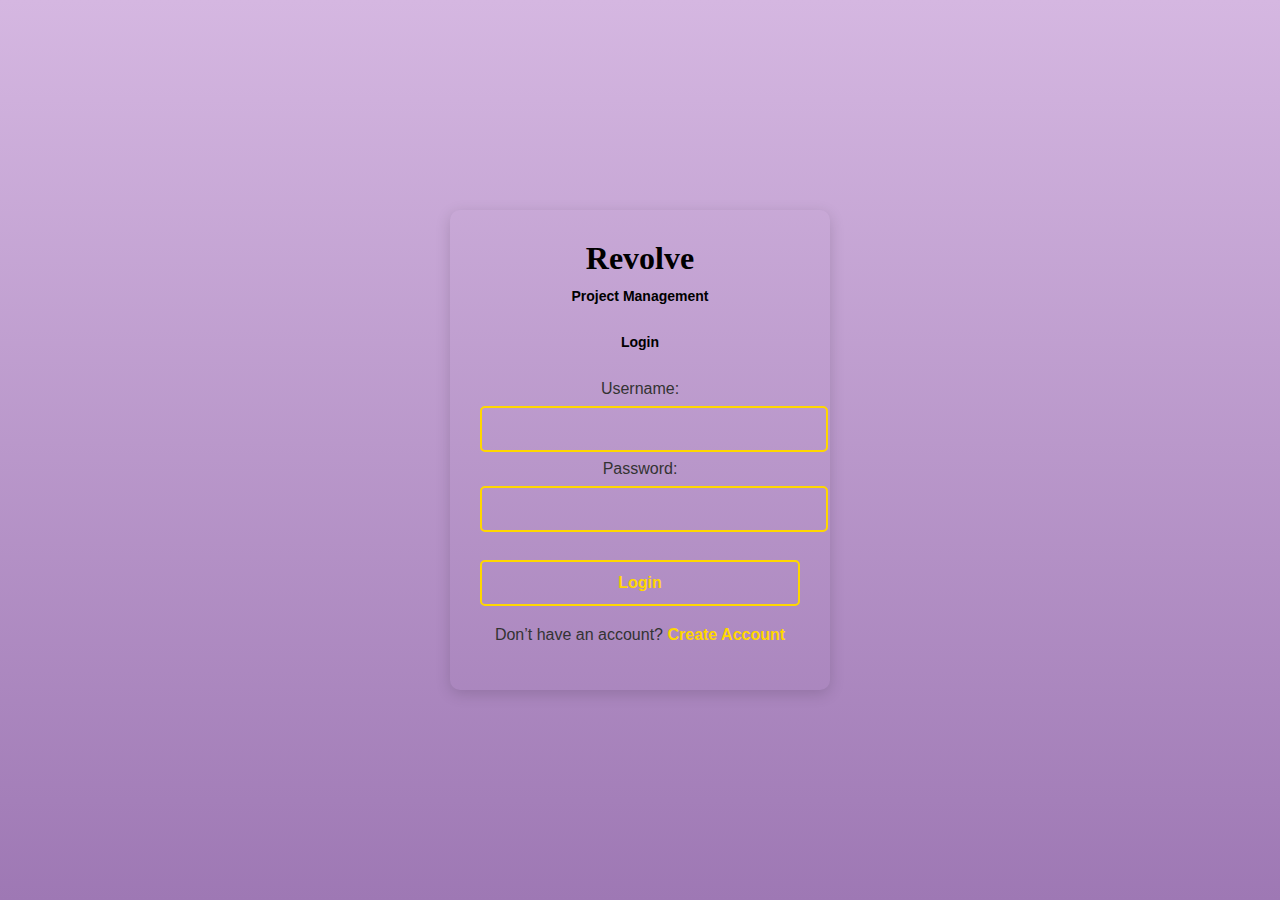
<file: Index.html>
<!DOCTYPE html>

<html>
    <head>
        <meta charset="utf-8">
        <meta http-equiv="X-UA-Compatible" content="IE=edge">
        <title></title>
        <meta name="description" content="">
        <meta name="viewport" content="width=device-width, initial-scale=1">
        <link rel="stylesheet" href="main.css">
    </head>
    <body>
        <div class = "login-container">
            <h1>Revolve</h1>
            <h2>Project Management</h2>
            <h2 id = "login"> Login </h2>
            <form id = "loginform" action = "dashboard.html" method = "post">

                <label for = "username"> Username:</label>
                <input type ="text" id = "username" name ="username" required>
                <br>
                <label for = "password"> Password: </label>
                <input type = "password" id = "password" name = "password" required>

                <button type = "submit"> Login </button>
                <p id = "error-message"></p>
            </form>

            <p class="create-account">
                Don’t have an account? <a href="create-account.html">Create Account</a>
            </p>
        </div>

        
        <script src="Integrated.js"></script>
    </body>
</html>
</file>
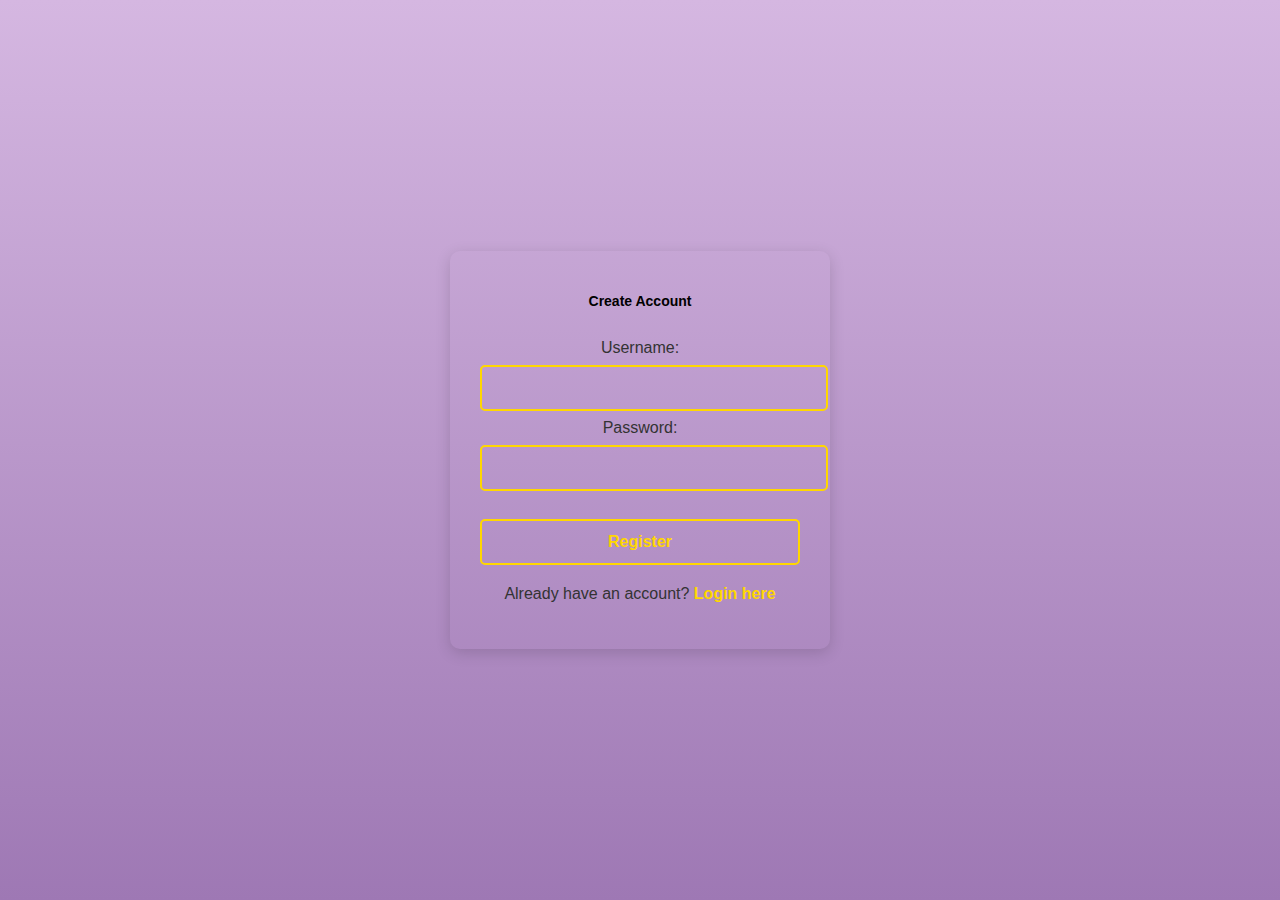
<file: create-account.html>
<!DOCTYPE html>
<html>
<head>
    <meta charset="UTF-8">
    <meta name="viewport" content="width=device-width, initial-scale=1.0">
    <title>Create Account</title>
    <link rel="stylesheet" href="main.css">
</head>
<body>
    <div class="login-container">
        <h2>Create Account</h2>
        <form id="registerForm" action="dashboard.html" method="post">
            
            <label for="new-username">Username:</label>
            <input type="text" id="new-username" name="username" required>

            <label for="new-password">Password:</label>
            <input type="password" id="new-password" name="password" required>

            <button type="submit">Register</button>
        </form>
        <p class="create-account">
            Already have an account? <a href="login.html">Login here</a>
        </p>
    </div>
</body>
</html>
</file>
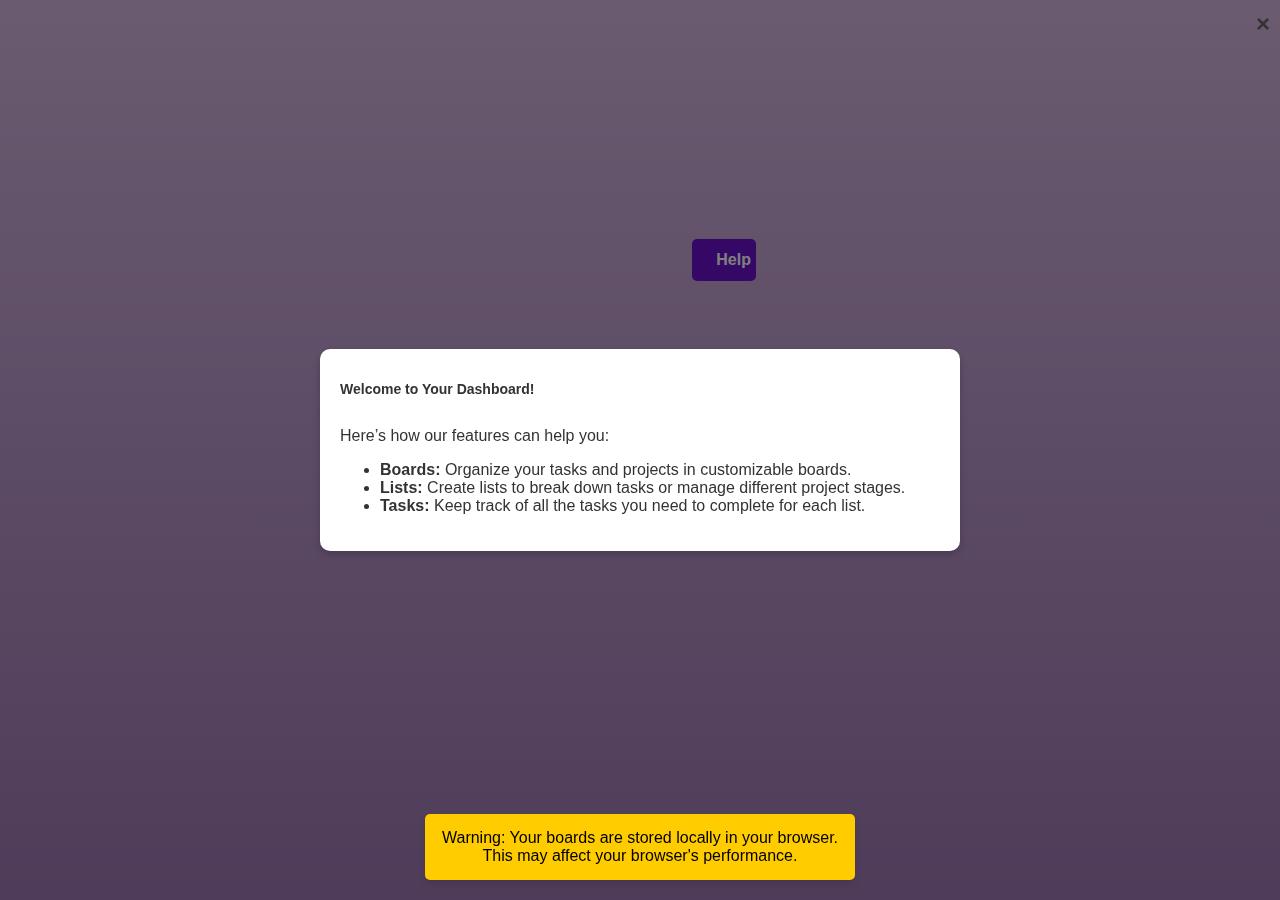
<file: dashboard.html>
<!DOCTYPE html>
<html lang="en">
<head>
    <meta charset="UTF-8">
    <meta name="viewport" content="width=device-width, initial-scale=1.0">
    <title>Dashboard</title>
    <link rel="stylesheet" href="main.css">
</head>
<body>
    <!-- Main Dashboard Container -->
    <div class="dashboard-container">
        <!-- Create Board Button -->
        <button id="create-board-button" class="btn">Create Board</button>

        <!-- Boards Container -->
        <div id="boards-container" class="boards-container">
            <!-- Dynamically populated boards will appear here -->
        </div>

        <!-- Settings Container (for customizing a board) -->
        <div id="settings-container" class="hidden">
            <!-- Settings form content will appear here -->
        </div>
    </div>

    <!-- Full Board View -->
    <div class="full-board-view hidden">
        <!-- Back Button -->
        <button id="back-button" class="btn back-button">Back</button>

        <!-- Board Title -->
        <h1 id="board-title" class="board-title">Board Title</h1>

        <!-- Board Lists/Tasks -->
        <div id="board-container" class="board-container">
            <!-- Dynamically populated lists will appear here -->
        </div>
    </div>

    <div id="storage-warning" class="storage-warning">
        Warning: Your boards are stored locally in your browser. This may affect your browser's performance.
    </div>

    <div class="modal">
        <div class="modal-content">
            <span class="close-modal">&times;</span>
            <h2>Welcome to Your Dashboard!</h2>
            <p>Here’s how our features can help you:</p>
            <ul>
                <li><strong>Boards:</strong> Organize your tasks and projects in customizable boards.</li>
                <li><strong>Lists:</strong> Create lists to break down tasks or manage different project stages.</li>
                <li><strong>Tasks:</strong> Keep track of all the tasks you need to complete for each list.</li>
            </ul>
        </div>
    </div>
    <script>
        window.onload = function() {
            const modal = document.querySelector('.modal');
            modal.style.visibility = 'visible';
        };

        // Close the modal when the "X" button is clicked
        document.querySelector('.close-modal').onclick = function() {
            closeModal();
        };

        // Close the modal if the user clicks outside the modal content
        window.onclick = function(event) {
            const modal = document.querySelector('.modal');
            if (event.target === modal) {
            closeModal();
        }
    };

        // Close modal function to hide the modal
            function closeModal() {
                const modal = document.querySelector('.modal');
                modal.style.visibility = 'hidden';
            }
                
    </script>
    
    <!-- Help Button -->
    <button id="help-button" class="help-button">Help</button>

    <!-- Help Modal -->
    <div id="help-modal" class="hidden">
        <div class="modal-content">
            <span id="close-modal" class="close-modal">&times;</span>
            <h2>Help & FAQ</h2>
            <p><strong>How to Create a Board:</strong> Click on the "Create Board" button to start a new board.</p>
            <p><strong>How to Delete a Board:</strong> Click the "Delete" button on the board to remove it.</p>
            <p><strong>How to Add a Task:</strong> Inside the board, click "Add Task" to create a new task.</p>
            <p><strong>Storage:</strong> Your boards are stored locally in your browser. They will persist until you clear your browser data.</p>
        </div>
    </div>
 
    <!-- Include JavaScript file -->
    <script src="Integrated.js" defer></script>
</body>
</html>
</file>
<file: main.css>
/* Global Styles */
body {
    display: flex;
    justify-content: center;
    align-items: center;
    height: 100vh;
    margin: 0;
    font-family: 'Segoe UI', Tahoma, Geneva, Verdana, sans-serif;
    background: linear-gradient(to bottom, #d5b7e1, #9e78b4); /* Subtle purple gradient */
    color: #333;
}

/* Login Container */
.login-container {
    width: 320px;
    padding: 30px;
    text-align: center;
    border-radius: 10px;
    box-shadow: 0 4px 15px rgba(0, 0, 0, 0.15);
}

/* Title Styling */
h1 {
    font-family: 'Times New Roman', Times, serif;
    font-size: 32px;
    margin: 0;
    color: black;
}

h2 {
    font-family: Arial, sans-serif;
    font-size: 14px;
    color: black;
    margin-bottom: 30px;
}

/* Input Fields */
input[type="text"], input[type="password"] {
    width: 100%;
    padding: 12px;
    margin: 8px 0;
    border: 2px solid #ffd700; /* Light yellow outline */
    border-radius: 5px;
    font-size: 16px;
    color: black;
    background-color: transparent; /* Transparent background */
    text-align: center;
}

input[type="text"]::placeholder, input[type="password"]::placeholder {
    color: black;
}

/* Button Styling */
button {
    width: 100%;
    padding: 12px;
    margin-top: 20px;
    border: 2px solid #ffd700; /* Light yellow outline */
    background-color: transparent;
    color: #ffd700; /* Yellow text */
    font-size: 16px;
    font-weight: bold;
    border-radius: 5px;
    cursor: pointer;
    transition: background-color 0.3s ease;
}

button:hover {
    background-color: #ffd700; /* Yellow background on hover */
    color: black;
}

/* Create Account Link */
.create-account {
    margin-top: 20px;
    font-size: 16px;
}

.create-account a {
    color: #ffd700;
    text-decoration: none;
    font-weight: bold;
}

.create-account a:hover {
    text-decoration: underline;
}

/* Dashboard Container */
.dashboard-container {
    padding: 20px;
    text-align: center;
    background: linear-gradient(135deg, #6a11cb, #2575fc); /* Purple gradient */
}

#boards-container {
    display: flex;
    flex-wrap: wrap;
    gap: 15px;
    margin-top: 20px;
    justify-content: center;
}

/* Board Styles */
.board {
    width: 180px;
    height: 120px;
    background-color: #f0f0f0;
    border: 1px solid #ccc;
    display: flex;
    align-items: center;
    justify-content: center;
    font-weight: bold;
    border-radius: 8px;
    cursor: pointer;
    box-shadow: 0 2px 4px rgba(0, 0, 0, 0.1);
    transition: all 0.3s ease;
    position: relative; /* Relative positioning for absolute-positioned delete button */
    padding: 10px; /* Add padding to prevent content overlap */
}

.board:hover {
    transform: scale(1.05);
    box-shadow: 0 4px 10px rgba(0, 0, 0, 0.2);
}

.delete-board-button {
    position: absolute;
    top: 5px;
    right: 5px;
    background-color: #ff6666;
    border: none;
    padding: 5px 8px; /* Smaller padding to fit the corner */
    border-radius: 8px; /* Small radius to avoid too much stretching */
    color: white;
    font-size: 12px;
    cursor: pointer;
    transition: background-color 0.3s ease;
    width: 30%;
}

.delete-board-button:hover {
    background-color: #ff3333;
}

.hidden {
    display: none;
}

/* Full Board View */
.full-board-view {
    padding: 20px;
    width: 100%;
    height: 100vh;
    overflow: auto;
    background-color: #ffffff;
    position: relative;
    color: #333;
}

/* Back Button */
#back-button {
    position: absolute;
    top: 20px;
    left: 20px;
    font-size: 18px;
    cursor: pointer;
    padding: 8px 16px;
    background-color: #ffd700; /* Yellow */
    border: none;
    border-radius: 5px;
    color: #333;
    z-index: 1000;
    transition: background-color 0.3s ease;
    width: 20%;
}

#back-button:hover {
    background-color: #d4af37; /* Darker yellow */
}

/* Add List Button */
.add-list-button {
    margin: 20px;
    padding: 12px 24px;
    background-color: #ffd700; /* Yellow */
    color: #333;
    font-size: 16px;
    border: none;
    border-radius: 5px;
    cursor: pointer;
    transition: background-color 0.3s ease;
}

.add-list-button:hover {
    background-color: #d4af37; /* Darker yellow */
}

#board-title {
    margin-top: 40px;
    font-size: 24px;
    color: #ffd700; /* Yellow */
    text-align: center;
    font-weight: bold;
}

/* List Container */
.list-container {
    width: 250px;
    padding: 15px;
    background-color: #fff;
    border-radius: 8px;
    box-shadow: 0 4px 10px rgba(0, 0, 0, 0.1);
    display: flex;
    flex-direction: column;
    gap: 10px;
    transition: all 0.3s ease;
    position: relative;
}

.list-container input {
    padding: 12px;
    font-size: 16px;
    border: 1px solid #ddd;
    border-radius: 5px;
    background-color: #f9f9f9;
    transition: border-color 0.3s ease;
}

.list-container input:focus {
    border-color: #ffd700; /* Yellow border */
    outline: none;
}

/* Add Task Button */
.add-task-button {
    padding: 12px 24px;
    background-color: #6a11cb; /* Purple gradient */
    color: white;
    font-size: 16px;
    border: none;
    border-radius: 5px;
    cursor: pointer;
    transition: background-color 0.3s ease;
}

.add-task-button:hover {
    background-color: #4b0082; /* Darker purple */
}

/* Task Container */
.task-container {
    padding: 8px;
    background-color: #fff;
    margin-bottom: 8px;
    border: 1px solid #ccc;
    border-radius: 5px;
    display: flex;
    justify-content: space-between;
    align-items: center;
    box-shadow: 0 2px 5px rgba(0, 0, 0, 0.1);
    transition: box-shadow 0.3s ease;
}

.task-container input {
    width: 80%;
    padding: 5px;
    border: none;
    background: transparent;
    font-size: 14px;
}

.task-container input:focus {
    outline: none;
    border-bottom: 2px solid #ffd700; /* Yellow underline */
}

.task-container button {
    padding: 6px;
    background-color: #ff5722;
    color: white;
    font-size: 14px;
    border: none;
    border-radius: 4px;
    cursor: pointer;
    transition: background-color 0.3s ease;
}

.task-container button:hover {
    background-color: #e64a19;
}

.board-container {
    display: flex;
    gap: 20px; /* Space between each list */
    align-items: flex-start;
    padding: 20px;
    overflow-x: auto; /* Allows horizontal scrolling if needed */
}

/* Responsive Design */
@media (max-width: 768px) {
    .board {
        width: 100%;
        height: auto;
        padding: 10px;
    }
    .dashboard-container {
        padding: 10px;
    }
    .list-container {
        width: 100%;
    }
    .full-board-view {
        padding: 10px;
    }
    #back-button {
        font-size: 16px;
    }
}

/* Modal Styles */
.modal {
    position: fixed;
    top: 0;
    left: 0;
    width: 100%;
    height: 100%;
    background-color: rgba(0, 0, 0, 0.5); /* Semi-transparent background */
    display: flex;
    justify-content: center;
    align-items: center;
    z-index: 1000;
    visibility: hidden; /* Hidden by default */
}

.modal-content {
    background-color: #fff;
    padding: 20px;
    border-radius: 10px;
    width: 80%;
    max-width: 600px;
    box-shadow: 0 4px 8px rgba(0, 0, 0, 0.2);
    text-align: left;
}

.modal h2 {
    color: #333;
}

.close-modal {
    position: absolute;
    top: 10px;
    right: 10px;
    font-size: 24px;
    font-weight: bold;
    color: #333;
    cursor: pointer;
}

.close-modal:hover {
    color: #ff0000; /* Red on hover */
}

/* Help Button */
.help-button {
    padding: 12px 24px;
    background-color: #6a11cb; /* Purple gradient */
    color: white;
    font-size: 16px;
    border: none;
    border-radius: 5px;
    cursor: pointer;
    transition: background-color 0.3s ease;
    margin-bottom: 400px;
    gap: 20px;
    width: 5%;
}

.help-button:hover {
    background-color: #4b0082; /* Darker purple */
}

/* Storage Warning */
.storage-warning {
    position: fixed;
    bottom: 20px;
    left: 50%;
    transform: translateX(-50%);
    background-color: #ffcc00; /* Yellow background for visibility */
    color: black;
    padding: 15px;
    font-size: 16px;
    border-radius: 5px;
    box-shadow: 0 4px 6px rgba(0, 0, 0, 0.1);
    display: none; /* Initially hidden */
    z-index: 9999;
    text-align: center;
    width: 80%;
    max-width: 400px;
}
</file>
